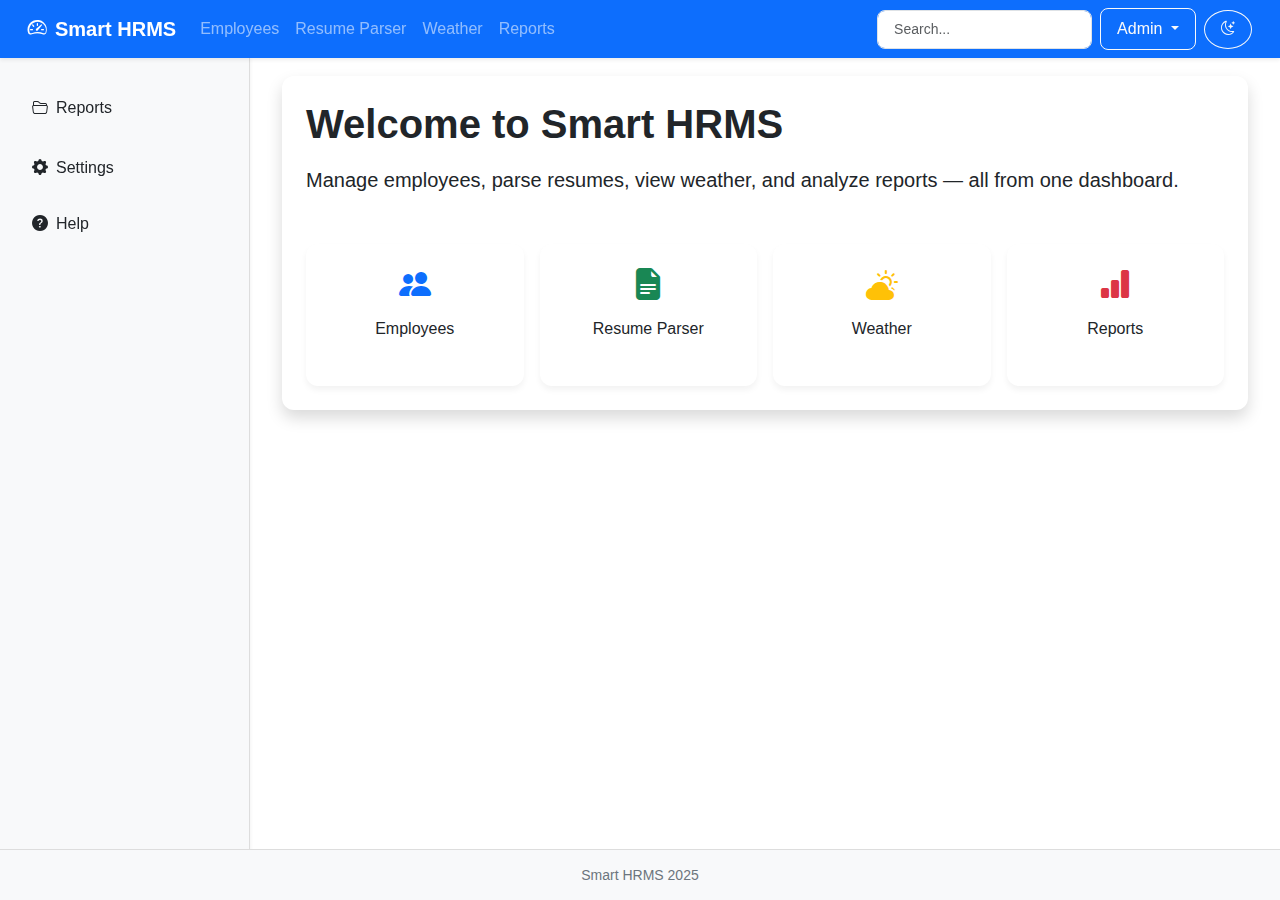
<file: smart_hrms/index.html>
<!DOCTYPE html>
<html lang="en">
<head>
  <meta charset="UTF-8" />
  <meta name="viewport" content="width=device-width, initial-scale=1" />
  <title>Smart HRMS Dashboard</title>
  <link href="https://cdn.jsdelivr.net/npm/bootstrap@5.3.2/dist/css/bootstrap.min.css" rel="stylesheet" />
  <link href="https://cdn.jsdelivr.net/npm/bootstrap-icons@1.11.3/font/bootstrap-icons.css" rel="stylesheet">
  <link href="css/style.css" rel="stylesheet" />
</head>
<body>

<!-- Navbar -->
<nav class="navbar navbar-expand-lg navbar-dark bg-primary shadow-sm fixed-top">
  <div class="container-fluid">
    <!-- Brand -->
    <a class="navbar-brand fw-bold" href="#">
      <i class="bi bi-speedometer2 me-2"></i>Smart HRMS
    </a>

    <!-- Toggle Button -->
    <button class="navbar-toggler" type="button" data-bs-toggle="collapse" 
      data-bs-target="#navbarContent" aria-controls="navbarContent" 
      aria-expanded="false" aria-label="Toggle navigation">
      <span class="navbar-toggler-icon"></span>
    </button>

    <!-- Navbar Content -->
    <div class="collapse navbar-collapse" id="navbarContent">
      <!-- Nav links -->
      <ul class="navbar-nav me-auto mb-2 mb-lg-0">
        <li class="nav-item"><a class="nav-link" href="employees.html">Employees</a></li>
        <li class="nav-item"><a class="nav-link" href="resume.html">Resume Parser</a></li>
        <li class="nav-item"><a class="nav-link" href="weather.html">Weather</a></li>
        <li class="nav-item"><a class="nav-link" href="reports.html">Reports</a></li>
      </ul>

      <!-- Tablet & Large screens: everything in one row -->
      <div class="d-none d-md-flex align-items-center justify-content-between">
        <!-- Search bar -->
        <form class="d-flex me-2">
          <input class="form-control form-control-sm" type="search" placeholder="Search..." aria-label="Search">
        </form>

        <!-- Role dropdown -->
        <div class="dropdown">
          <button class="btn btn-outline-light dropdown-toggle" type="button" id="roleDropdown" data-bs-toggle="dropdown">
            <span id="currentRole">Loading...</span>
          </button>
          <ul class="dropdown-menu dropdown-menu-end">
            <li><a class="dropdown-item role-select" data-role="Admin">Admin</a></li>
            <li><a class="dropdown-item role-select" data-role="HR">HR</a></li>
            <li><a class="dropdown-item role-select" data-role="Employee">Employee</a></li>
          </ul>
        </div>

        <!-- Theme toggle -->
        <button class="btn btn-outline-light btn-sm rounded-circle ms-2" id="themeToggle" title="Toggle Theme">
          <i class="bi bi-moon-stars"></i>
        </button>
      </div>

      <!-- Small screens: search bar separate, then dropdown + toggle -->
      <div class="d-md-none w-100 mt-2">
        <!-- Search -->
        <form class="d-flex mb-2">
          <input class="form-control form-control-sm" type="search" placeholder="Search..." aria-label="Search">
        </form>

      
        <div class="d-flex align-items-center gap-5">
          <div class="dropdown">
            <button class="btn btn-outline-light dropdown-toggle" type="button" id="roleDropdownMobile" data-bs-toggle="dropdown">
              <span id="currentRoleMobile">Select Role</span>
            </button>
            <ul class="dropdown-menu ms-1">
              <li><a class="dropdown-item role-select" data-role="Admin">Admin</a></li>
              <li><a class="dropdown-item role-select" data-role="HR">HR</a></li>
              <li><a class="dropdown-item role-select" data-role="Employee">Employee</a></li>
            </ul>
          </div>

          <button class="btn btn-outline-light btn-sm rounded-circle" id="themeToggleMobile" title="Toggle Theme">
            <i class="bi bi-moon-stars"></i>
          </button>
        </div>
      </div>
    </div>
  </div>
</nav>



<div class="app-container">

  <!-- Sidebar -->
  <aside class="app-sidebar shadow-sm" id="sidebarMenu">
    <div class="p-3">
     <div class="mt-3">
  <button class="btn btn-sidebar w-100 " data-bs-toggle="collapse" data-bs-target="#reportsMenu">
    <i class="bi bi-folder2-open me-2"></i>Reports
  </button>
  <div class="collapse" id="reportsMenu">
    <a href="#" id="btnMonthly" class="btn btn-sm btn-light w-100 mt-1">Monthly</a>
    <a href="#" id="btnYearly" class="btn btn-sm btn-light w-100 mt-1">Yearly</a>
  </div>
</div>
 <div class="mt-3">
      <button class="btn btn-sidebar w-100 mb-2" data-bs-toggle="collapse" data-bs-target="#settingsMenu">
        <i class="bi bi-gear-fill me-2"></i>Settings
      </button>
      <div class="collapse" id="settingsMenu">
        <a href="#" class="btn btn-sidebar w-100 ps-4">Profile</a>
        <a href="#" class="btn btn-sidebar w-100 ps-4">Preferences</a>
      </div>
</div>
<div class="mt-2">
      <button class="btn btn-sidebar w-100 mb-2" data-bs-toggle="collapse" data-bs-target="#helpMenu">
        <i class="bi bi-question-circle-fill me-2"></i>Help
      </button>
      <div class="collapse" id="helpMenu">
        <a href="#" class="btn btn-sidebar w-100 ps-4">FAQ</a>
        <a href="#" class="btn btn-sidebar w-100 ps-4">Contact</a>
      </div>
  </div>
    </div>
  </aside>

  <!-- main content -->
  <main class="app-main">
    <div class="container">
      <div class="card shadow border-0 p-4">
        <h1 class="fw-bold mb-3">Welcome to Smart HRMS</h1>
        <p class="lead">Manage employees, parse resumes, view weather, and analyze reports — all from one dashboard.</p>
        
        <div class="row g-3 mt-3">
          <div class="col-md-3 col-sm-6">
            <a href="employees.html" class="card quick-card text-decoration-none text-dark">
              <div class="card-body text-center">
                <i class="bi bi-people-fill fs-2 text-primary"></i>
                <h6 class="mt-2">Employees</h6>
              </div>
            </a>
          </div>
          <div class="col-md-3 col-sm-6">
            <a href="resume.html" class="card quick-card text-decoration-none text-dark">
              <div class="card-body text-center">
                <i class="bi bi-file-earmark-text-fill fs-2 text-success"></i>
                <h6 class="mt-2">Resume Parser</h6>
              </div>
            </a>
          </div>
          <div class="col-md-3 col-sm-6">
            <a href="weather.html" class="card quick-card text-decoration-none text-dark">
              <div class="card-body text-center">
                <i class="bi bi-cloud-sun-fill fs-2 text-warning"></i>
                <h6 class="mt-2">Weather</h6>
              </div>
            </a>
          </div>
          <div class="col-md-3 col-sm-6">
            <a href="reports.html" class="card quick-card text-decoration-none text-dark">
              <div class="card-body text-center">
                <i class="bi bi-bar-chart-fill fs-2 text-danger"></i>
                <h6 class="mt-2">Reports</h6>
              </div>
            </a>
          </div>
        </div>
      </div>
    </div>
  </main>
</div>

<footer class="footer">
  <small>Smart HRMS 2025</small>
</footer>

<script src="https://cdn.jsdelivr.net/npm/bootstrap@5.3.2/dist/js/bootstrap.bundle.min.js"></script>
<script src="js/main.js"></script>
</body>
</html>
</file>
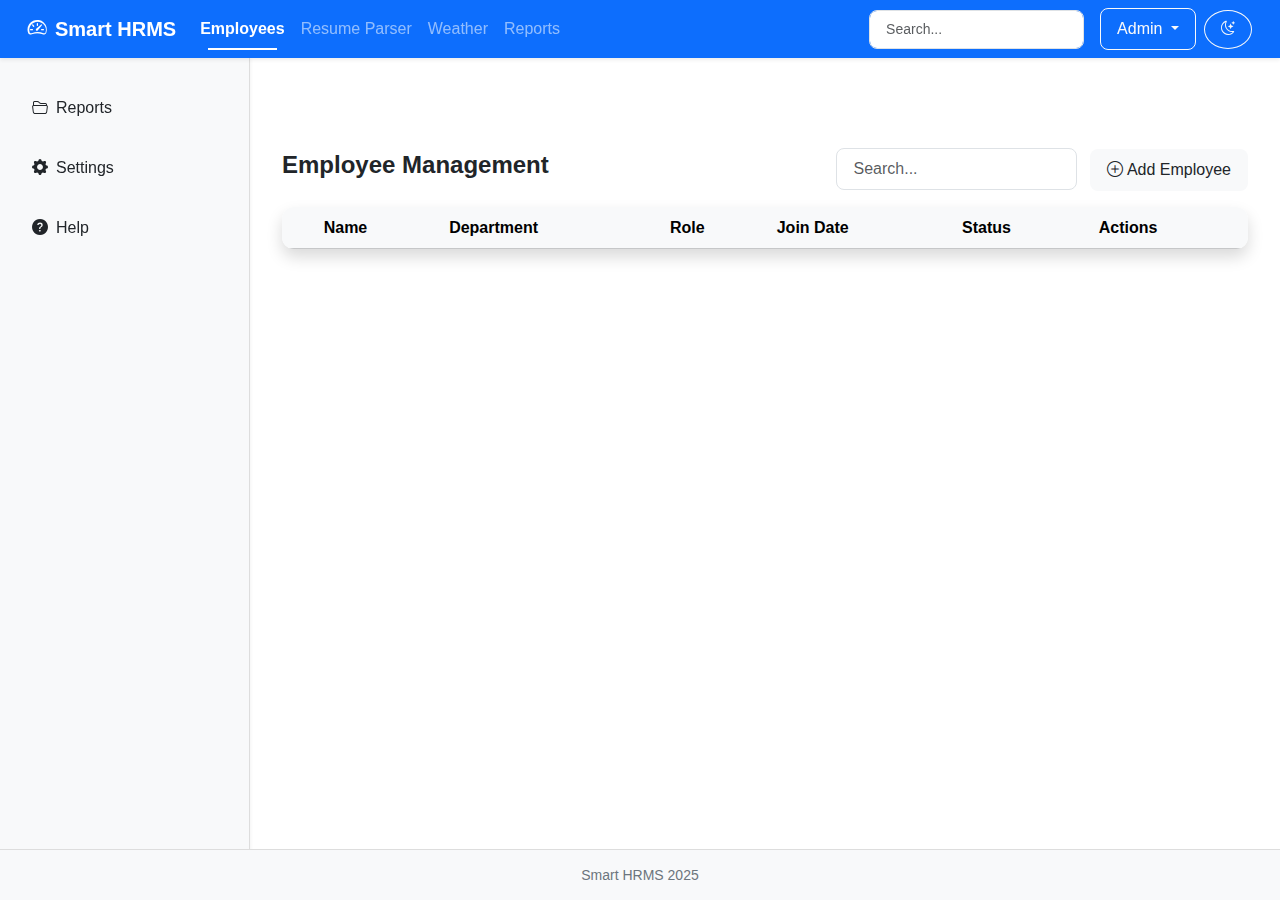
<file: smart_hrms/employees.html>
<!DOCTYPE html>
<html lang="en">
<head>
  <meta charset="UTF-8" />
  <meta name="viewport" content="width=device-width, initial-scale=1" />
  <title>Employees - Smart HRMS</title>
  <link href="https://cdn.jsdelivr.net/npm/bootstrap@5.3.2/dist/css/bootstrap.min.css" rel="stylesheet" />
  <link href="https://cdn.jsdelivr.net/npm/bootstrap-icons@1.11.3/font/bootstrap-icons.css" rel="stylesheet" />
  <link href="css/style.css" rel="stylesheet" />
  <script defer src="https://cdn.jsdelivr.net/npm/bootstrap@5.3.2/dist/js/bootstrap.bundle.min.js"></script>
  <script defer src="js/main.js"></script>
  <script defer src="js/employees.js"></script>
</head>
<body>

<!-- Navbar -->
<nav class="navbar navbar-expand-lg navbar-dark bg-primary shadow-sm fixed-top">
  <div class="container-fluid">
    <button class="btn btn-outline-light me-2 d-lg-none" id="sidebarToggle"><i class="bi bi-list"></i></button>
    <a class="navbar-brand fw-bold" href="index.html"><i class="bi bi-speedometer2 me-2"></i>Smart HRMS</a>

    <!-- Navigation Tabs -->
    <div class="collapse navbar-collapse">
      <ul class="navbar-nav me-auto">
        <li class="nav-item"><a class="nav-link active" href="employees.html">Employees</a></li>
        <li class="nav-item"><a class="nav-link" href="resume.html">Resume Parser</a></li>
        <li class="nav-item"><a class="nav-link" href="weather.html">Weather</a></li>
        <li class="nav-item"><a class="nav-link" href="reports.html">Reports</a></li>
      </ul>

      <!-- Global Search -->
      <form class="d-flex me-3">
        <input class="form-control form-control-sm" type="search" placeholder="Search..." aria-label="Search">
      </form>

      <!-- Role Switcher -->
      <div class="dropdown me-2">
        <button class="btn btn-outline-light dropdown-toggle" type="button" id="roleDropdown" data-bs-toggle="dropdown">
          <span id="currentRole">Loading...</span>
        </button>
        <ul class="dropdown-menu dropdown-menu-end">
          <li><a class="dropdown-item role-select" data-role="Admin">Admin</a></li>
          <li><a class="dropdown-item role-select" data-role="HR">HR</a></li>
          <li><a class="dropdown-item role-select" data-role="Employee">Employee</a></li>
        </ul>
      </div>

      <!-- Light/dark mode Toggle -->
      <button class="btn btn-outline-light btn-sm rounded-circle" id="themeToggle" title="Toggle Theme">
        <i class="bi bi-moon-stars"></i>
      </button>
    </div>
  </div>
</nav>


<div class="app-container">
  <!-- Sidebar -->
  <aside class="app-sidebar shadow-sm" id="sidebarMenu">
    <div class="p-3">
      <!-- Collapsible Sections -->
     <div class="mt-3">
  <button class="btn btn-sidebar w-100 text-start" data-bs-toggle="collapse" data-bs-target="#reportsMenu">
    <i class="bi bi-folder2-open me-2"></i>Reports
  </button>
  <div class="collapse" id="reportsMenu">
    <a href="#" id="btnMonthly" class="btn btn-sm btn-light w-100 mt-1">Monthly</a>
    <a href="#" id="btnYearly" class="btn btn-sm btn-light w-100 mt-1">Yearly</a>
  </div>
</div>

      <div class="mt-3">
        <button class="btn btn-sidebar w-100 text-start" data-bs-toggle="collapse" data-bs-target="#settingsMenu">
          <i class="bi bi-gear-fill me-2"></i>Settings
        </button>
        <div class="collapse" id="settingsMenu">
          <a href="#" class="btn btn-sm btn-light w-100 mt-1">Profile</a>
          <a href="#" class="btn btn-sm btn-light w-100 mt-1">Preferences</a>
        </div>
      </div>

      <div class="mt-3">
        <button class="btn btn-sidebar w-100 text-start" data-bs-toggle="collapse" data-bs-target="#helpMenu">
          <i class="bi bi-question-circle-fill me-2"></i>Help
        </button>
        <div class="collapse" id="helpMenu">
          <a href="#" class="btn btn-sm btn-light w-100 mt-1">Documentation</a>
          <a href="#" class="btn btn-sm btn-light w-100 mt-1">Support</a>
        </div>
      </div>
    </div>
  </aside>

  <!-- Main -->
  <main class="app-main">
    <div class="container mt-5 pt-4">
      <div class="d-flex justify-content-between align-items-center mb-3">
        <h1 class="h4 fw-bold">Employee Management</h1>
        <div>
          <input id="empSearch" class="form-control d-inline-block w-auto me-2" placeholder="Search..." oninput="Employees.search(this.value)" />
          <button class="btn text-dark bg-light btn-add" onclick="Employees.openAddModal()"><i class="bi bi-plus-circle me-1"></i>Add Employee</button>
        </div>
      </div>

      <div class="card shadow border-0">
        <div class="table-responsive">
          <table class="table table-hover align-middle mb-0" id="empTable">
            <thead class="table-light">
              <tr>
                <th></th>
                <th>Name</th>
                <th>Department</th>
                <th>Role</th>
                <th>Join Date</th>
                <th>Status</th>
                <th>Actions</th>
              </tr>
            </thead>
            <tbody id="empTbody">
              <!-- Rows injected by JS -->
            </tbody>
          </table>
        </div>
      </div>
    </div>
  </main>
</div>

<!-- Add/Edit Modal -->
<div class="modal fade" id="empModal" tabindex="-1">
  <div class="modal-dialog">
    <div class="modal-content">
      <form onsubmit="Employees.save(event)">
        <div class="modal-header">
          <h5 class="modal-title fw-bold text-dark" id="empModalTitle">Add Employee</h5>
          <button type="button" class="btn-close" data-bs-dismiss="modal"></button>
        </div>
        <div class="modal-body">
          <input type="hidden" id="empId">
          <div class="mb-3">
            <label class="form-label text-dark">Name</label>
            <input class="form-control" id="empName" required>
          </div>
          <div class="mb-3">
            <label class="form-label text-dark">Department</label>
            <input class="form-control" id="empDept" required>
          </div>
          <div class="mb-3">
            <label class="form-label text-dark">Role</label>
            <input class="form-control" id="empRole" required>
          </div>
          <div class="mb-3">
            <label class="form-label text-dark">Join Date</label>
            <input type="date" class="form-control text-muted" id="empJoin" required>
          </div>
          <div class="mb-3">
            <label class="form-label text-dark">Status</label>
            <select class="form-select" id="empStatus">
              <option>Active</option>
              <option>Inactive</option>
              <option>On Leave</option>
            </select>
          </div>
        </div>
        <div class="modal-footer">
          <button type="button" class="btn btn-secondary" data-bs-dismiss="modal">Cancel</button>
          <button type="submit" class="btn btn-primary">Save</button>
        </div>
      </form>
    </div>
  </div>
</div>

<footer class="footer bg-light text-center">
  <small>Smart HRMS 2025</small>
</footer>

</body>
</html>
</file>
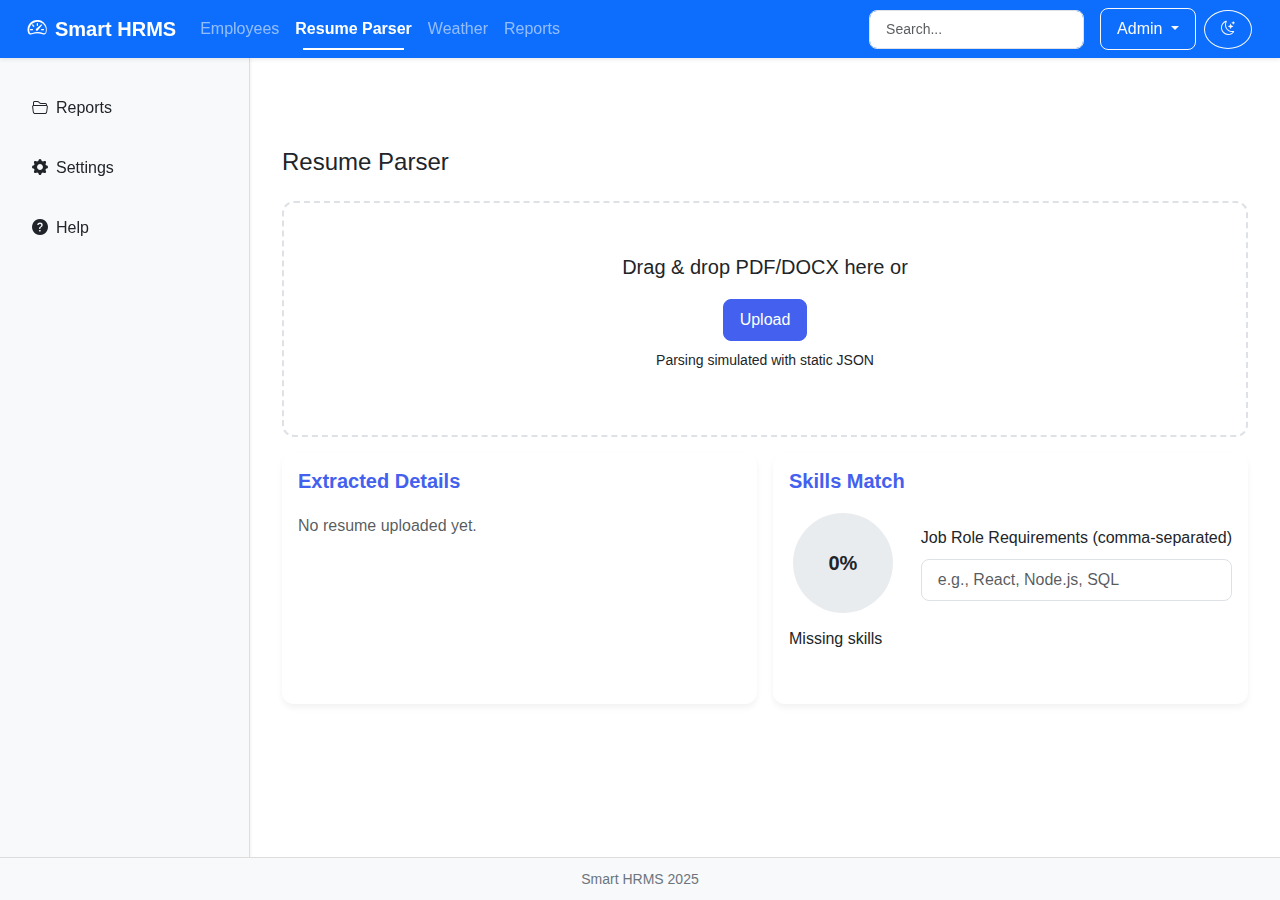
<file: smart_hrms/resume.html>
<!DOCTYPE html>
<html lang="en">
<head>
  <meta charset="UTF-8" />
  <meta name="viewport" content="width=device-width, initial-scale=1" />
  <title>Resume Parser - Smart HRMS</title>
  <link href="https://cdn.jsdelivr.net/npm/bootstrap@5.3.2/dist/css/bootstrap.min.css" rel="stylesheet" />
    <link href="https://cdn.jsdelivr.net/npm/bootstrap-icons@1.11.3/font/bootstrap-icons.css" rel="stylesheet" />
  <link href="css/style.css" rel="stylesheet" />
  <script defer src="https://cdn.jsdelivr.net/npm/bootstrap@5.3.2/dist/js/bootstrap.bundle.min.js"></script>
  <script defer src="js/main.js"></script>
  <script defer src="js/resume.js"></script>
</head>
<body>

<!-- Navbar -->
<nav class="navbar navbar-expand-lg navbar-dark bg-primary shadow-sm fixed-top">
  <div class="container-fluid">
    <button class="btn btn-outline-light me-2 d-lg-none" id="sidebarToggle"><i class="bi bi-list"></i></button>
    <a class="navbar-brand fw-bold" href="index.html"><i class="bi bi-speedometer2 me-2"></i>Smart HRMS</a>

    <!-- Navigation Tabs -->
    <div class="collapse navbar-collapse">
      <ul class="navbar-nav me-auto">
        <li class="nav-item"><a class="nav-link" href="employees.html">Employees</a></li>
        <li class="nav-item"><a class="nav-link active" href="resume.html">Resume Parser</a></li>
        <li class="nav-item"><a class="nav-link" href="weather.html">Weather</a></li>
        <li class="nav-item"><a class="nav-link " href="reports.html">Reports</a></li>
      </ul>

      <!-- Global Search -->
      <form class="d-flex me-3">
        <input class="form-control form-control-sm" type="search" placeholder="Search..." aria-label="Search">
      </form>

      <!-- Role Switcher -->
      <div class="dropdown me-2">
        <button class="btn btn-outline-light dropdown-toggle" type="button" id="roleDropdown" data-bs-toggle="dropdown">
          <span id="currentRole">Loading...</span>
        </button>
        <ul class="dropdown-menu dropdown-menu-end">
          <li><a class="dropdown-item role-select" data-role="Admin">Admin</a></li>
          <li><a class="dropdown-item role-select" data-role="HR">HR</a></li>
          <li><a class="dropdown-item role-select" data-role="Employee">Employee</a></li>
        </ul>
      </div>

      <!-- Dark/light mode Toggle -->
      <button class="btn btn-outline-light btn-sm rounded-circle" id="themeToggle" title="Toggle Theme">
        <i class="bi bi-moon-stars"></i>
      </button>
    </div>
  </div>
</nav>


<div class="app-container container-fluid">
  <!-- Sidebar -->
 <aside class="app-sidebar shadow-sm" id="sidebarMenu">
    <div class="p-3">
      <!-- Collapsible Sections -->
     <div class="mt-3">
  <button class="btn btn-sidebar w-100 text-start" data-bs-toggle="collapse" data-bs-target="#reportsMenu">
    <i class="bi bi-folder2-open me-2"></i>Reports
  </button>
  <div class="collapse" id="reportsMenu">
    <a href="#" id="btnMonthly" class="btn btn-sm btn-light w-100 mt-1">Monthly</a>
    <a href="#" id="btnYearly" class="btn btn-sm btn-light w-100 mt-1">Yearly</a>
  </div>
</div>

      <div class="mt-3">
        <button class="btn btn-sidebar w-100 text-start" data-bs-toggle="collapse" data-bs-target="#settingsMenu">
          <i class="bi bi-gear-fill me-2"></i>Settings
        </button>
        <div class="collapse" id="settingsMenu">
          <a href="#" class="btn btn-sm btn-light w-100 mt-1">Profile</a>
          <a href="#" class="btn btn-sm btn-light w-100 mt-1">Preferences</a>
        </div>
      </div>

      <div class="mt-3">
        <button class="btn btn-sidebar w-100 text-start" data-bs-toggle="collapse" data-bs-target="#helpMenu">
          <i class="bi bi-question-circle-fill me-2"></i>Help
        </button>
        <div class="collapse" id="helpMenu">
          <a href="#" class="btn btn-sm btn-light w-100 mt-1">Documentation</a>
          <a href="#" class="btn btn-sm btn-light w-100 mt-1">Support</a>
        </div>
      </div>
    </div>
  </aside>

  <!-- Main -->
  <main class="app-main">
    <div class="pt-4 mt-5">
      <h1 class="h4 mb-4">Resume Parser</h1>

      <!-- Drag & Drop Zone -->
      <div id="dropZone" class="drop-zone text-center p-5 mb-3">
        <p class="lead">Drag & drop PDF/DOCX here or</p>
        <label class="btn btn-primary">
          Upload <input type="file" hidden accept=".pdf,.doc,.docx,.json" onchange="Resume.handleUpload(event)" />
        </label>
        <p class="small mt-2">Parsing simulated with static JSON</p>
      </div>

      <div class="row g-3">
        <!-- Extracted Details -->
        <div class="col-lg-6">
          <div class="card h-100">
            <div class="card-body">
              <h5 class="card-title">Extracted Details</h5>
              <div id="parsedDetails">
                <p class="text-muted">No resume uploaded yet.</p>
              </div>
            </div>
          </div>
        </div>

        <!-- Skills Match -->
        <div class="col-lg-6">
          <div class="card h-100">
            <div class="card-body">
              <h5 class="card-title">Skills Match</h5>
              <div class="d-flex align-items-center gap-4">
                <div class="progress-circle" id="matchCircle" data-progress="0">
                  <span id="matchLabel text-dark">0%</span>
                </div>
                <div>
                  <label class="form-label">Job Role Requirements (comma-separated)</label>
                  <input class="form-control" id="jobReq" placeholder="e.g., React, Node.js, SQL" oninput="Resume.updateMatch()" />
                </div>
              </div>
              <div class="mt-3">
                <h6>Missing skills</h6>
                <ul id="missingSkills" class="small"></ul>
              </div>
            </div>
          </div>
        </div>
      </div>

    </div>
  </main>
</div>

<footer class="footer bg-light text-center py-2 sticky-footer">
  <small>Smart HRMS 2025</small>
</footer>

</body>
</html>
</file>
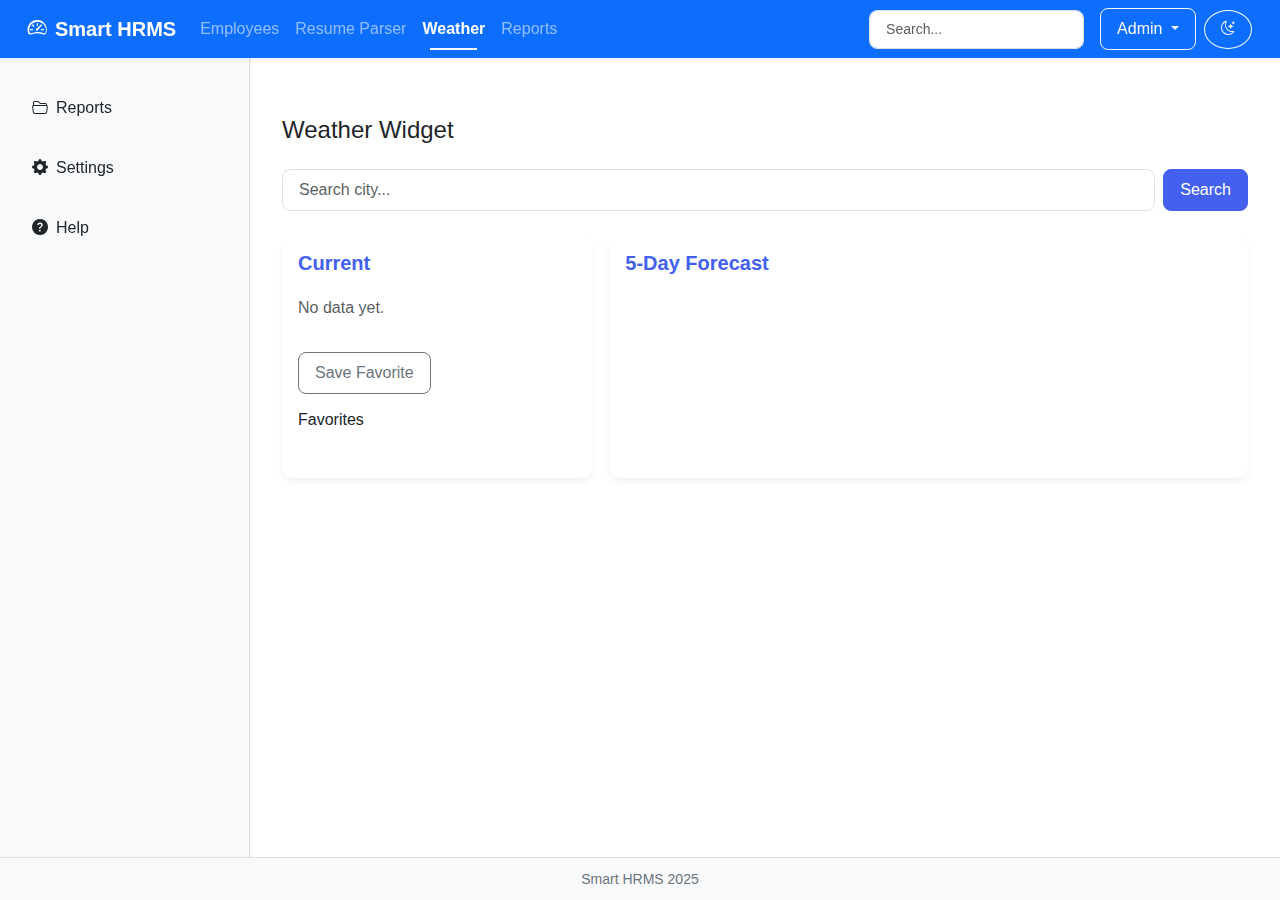
<file: smart_hrms/weather.html>
<!DOCTYPE html>
<html lang="en">
<head>
  <meta charset="UTF-8" />
  <meta name="viewport" content="width=device-width, initial-scale=1" />
  <title>Weather - Smart HRMS</title>
  <link href="https://cdn.jsdelivr.net/npm/bootstrap@5.3.2/dist/css/bootstrap.min.css" rel="stylesheet" />
  <link href="https://cdn.jsdelivr.net/npm/bootstrap-icons@1.11.3/font/bootstrap-icons.css" rel="stylesheet">
  <link href="css/style.css" rel="stylesheet" />
  <script defer src="https://cdn.jsdelivr.net/npm/bootstrap@5.3.2/dist/js/bootstrap.bundle.min.js"></script>
  <script defer src="js/main.js"></script>
  <script defer src="js/weather.js"></script>
</head>
<body>

<!-- Navbar -->
<nav class="navbar navbar-expand-lg navbar-dark bg-primary shadow-sm fixed-top">
  <div class="container-fluid">
    <button class="btn btn-outline-light me-2 d-lg-none" id="sidebarToggle"><i class="bi bi-list"></i></button>
    <a class="navbar-brand fw-bold" href="index.html"><i class="bi bi-speedometer2 me-2"></i>Smart HRMS</a>

    <!-- Navigation Tabs -->
    <div class="collapse navbar-collapse">
      <ul class="navbar-nav me-auto">
        <li class="nav-item"><a class="nav-link" href="employees.html">Employees</a></li>
        <li class="nav-item"><a class="nav-link" href="resume.html">Resume Parser</a></li>
        <li class="nav-item"><a class="nav-link active" href="weather.html">Weather</a></li>
        <li class="nav-item"><a class="nav-link" href="reports.html">Reports</a></li>
      </ul>

      <!-- Global Search -->
      <form class="d-flex me-3">
        <input class="form-control form-control-sm" type="search" placeholder="Search..." aria-label="Search">
      </form>

      <!-- Role Switcher -->
      <div class="dropdown me-2">
        <button class="btn btn-outline-light dropdown-toggle" type="button" id="roleDropdown" data-bs-toggle="dropdown">
          <span id="currentRole">Loading...</span>
        </button>
        <ul class="dropdown-menu dropdown-menu-end">
          <li><a class="dropdown-item role-select" data-role="Admin">Admin</a></li>
          <li><a class="dropdown-item role-select" data-role="HR">HR</a></li>
          <li><a class="dropdown-item role-select" data-role="Employee">Employee</a></li>
        </ul>
      </div>

      <!-- Light/dark mode Toggle -->
      <button class="btn btn-outline-light btn-sm rounded-circle" id="themeToggle" title="Toggle Theme">
        <i class="bi bi-moon-stars"></i>
      </button>
    </div>
  </div>
</nav>

<div class="app-container">
  <!-- Sidebar -->
  <aside class="app-sidebar shadow-sm" id="sidebarMenu">
    <div class="p-3">
      <!-- Collapsible Sections -->
     <div class="mt-3">
  <button class="btn btn-sidebar w-100 text-start" data-bs-toggle="collapse" data-bs-target="#reportsMenu">
    <i class="bi bi-folder2-open me-2"></i>Reports
  </button>
  <div class="collapse" id="reportsMenu">
    <a href="#" id="btnMonthly" class="btn btn-sm btn-light w-100 mt-1">Monthly</a>
    <a href="#" id="btnYearly" class="btn btn-sm btn-light w-100 mt-1">Yearly</a>
  </div>
</div>

      <div class="mt-3">
        <button class="btn btn-sidebar w-100 text-start" data-bs-toggle="collapse" data-bs-target="#settingsMenu">
          <i class="bi bi-gear-fill me-2"></i>Settings
        </button>
        <div class="collapse" id="settingsMenu">
          <a href="#" class="btn btn-sm btn-light w-100 mt-1">Profile</a>
          <a href="#" class="btn btn-sm btn-light w-100 mt-1">Preferences</a>
        </div>
      </div>

      <div class="mt-3">
        <button class="btn btn-sidebar w-100 text-start" data-bs-toggle="collapse" data-bs-target="#helpMenu">
          <i class="bi bi-question-circle-fill me-2"></i>Help
        </button>
        <div class="collapse" id="helpMenu">
          <a href="#" class="btn btn-sm btn-light w-100 mt-1">Documentation</a>
          <a href="#" class="btn btn-sm btn-light w-100 mt-1">Support</a>
        </div>
      </div>
    </div>
  </aside>
  <!-- Main Content -->
  <main class="app-main">
    <div class="container mt-3 pt-4">
      <h1 class="h4 mb-4">Weather Widget</h1>

      <div class="d-flex gap-2 mb-4">
        <input id="weatherSearch" class="form-control" placeholder="Search city..." />
        <button class="btn btn-primary" onclick="Weather.search()">Search</button>
      </div>

      <div class="row g-3">
        <!-- Current Weather -->
        <div class="col-lg-4">
          <div class="card h-100">
            <div class="card-body">
              <h5 class="card-title">Current</h5>
              <div id="weatherCurrent">
                <p class="text-muted">No data yet.</p>
              </div>
              <button class="btn btn-outline-secondary mt-3" onclick="Weather.saveFavorite()">Save Favorite</button>
              <div class="mt-3">
                <h6>Favorites</h6>
                <ul id="favoriteList" class="list-group small"></ul>
              </div>
            </div>
          </div>
        </div>

        <!-- Forecast -->
        <div class="col-lg-8">
          <div class="card h-100">
            <div class="card-body">
              <h5 class="card-title">5-Day Forecast</h5>
              <div id="forecast" class="d-flex gap-2 flex-wrap">
              </div>
            </div>
          </div>
        </div>
      </div>

    </div>
  </main>
</div>

<footer class="footer bg-light text-center py-2 sticky-footer">
  <small>Smart HRMS 2025</small>
</footer>

</body>
</html>
</file>
<file: smart_hrms/css/style.css>
:root {
  --sidebar-width: 250px;
  --transition-speed: 0.3s;
  --primary-color: #4361ee;
  --secondary-color: #3f37c9;
  --success-color: #4cc9f0;
  --warning-color: #f8961e;
  --danger-color: #f72585;
  --light-color: #f8f9fa;
  --dark-color: #212529;
}

/* Base Styles */
body {
  font-family: 'Segoe UI', Tahoma, Geneva, Verdana, sans-serif;
  line-height: 1.6;
  transition: background-color var(--transition-speed);
}

/* Dark Mode */
body.dark {
  background-color: #121212;
  color: #e0e0e0;
}

body.dark .navbar {
  background-color: #1f1f1f !important;
  border-bottom: 1px solid #333;
}

body.dark .navbar .navbar-brand,
body.dark .navbar .nav-link,
body.dark .navbar #currentRole,
body.dark .navbar .btn {
  color: #e0e0e0 !important;
}

/* Layout Structure */
.app-container {
  display: flex;
  min-height: 100vh;
  padding-top: 56px; /* Navbar height */
}

/* Sidebar */
.app-sidebar {
  width: var(--sidebar-width);
  background: #f8f9fa;
  border-right: 1px solid #ddd;
  position: fixed;
  top: 56px;
  left: 0;
  bottom: 0;
  z-index: 1000;
  transition: transform var(--transition-speed);
  overflow-y: auto;
}

body.dark .app-sidebar {
  background: #1c1c1c;
  border-right: 1px solid #333;
}

/* Main Content */
.app-main {
  flex: 1;
  margin-left: var(--sidebar-width);
  padding: 20px;
  transition: margin-left var(--transition-speed);
}

/* Responsive Adjustments */
@media (max-width: 992px) {
  .app-sidebar {
    transform: translateX(-100%);
  }
  
  .app-sidebar.show {
    transform: translateX(0);
  }
  
  .app-main {
    margin-left: 0;
  }
}

/* Navbar */
.navbar {
  box-shadow: 0 2px 10px rgba(0, 0, 0, 0.1);
  padding: 0.5rem 1rem;
}

.navbar-brand {
  font-weight: 600;
  display: flex;
  align-items: center;
}

.navbar-brand i {
  font-size: 1.2rem;
}

.nav-link {
  font-weight: 500;
  padding: 0.5rem 1rem;
  transition: color 0.2s;
}

.nav-link:hover {
  color: rgba(255, 255, 255, 0.8) !important;
}

.nav-link.active {
  font-weight: 600;
  position: relative;
}

.nav-link.active::after {
  content: '';
  position: absolute;
  bottom: 0;
  left: 1rem;
  right: 1rem;
  height: 2px;
  background-color: white;
}

/* Sidebar Buttons */
.btn-sidebar {
  text-align: left;
  padding: 0.75rem 1rem;
  border-radius: 8px;
  margin-bottom: 0.25rem;
  font-weight: 500;
  transition: all var(--transition-speed);
  border: none;
  background: transparent;
  color: var(--dark-color);
  width: 100%;
}

.btn-sidebar:hover {
  background-color: rgba(0, 0, 0, 0.05);
  transform: translateX(5px);
}

body.dark .btn-sidebar {
  color: #e0e0e0;
}

body.dark .btn-sidebar:hover {
  background-color: rgba(255, 255, 255, 0.05);
}

/* Cards */
.card {
  border-radius: 12px;
  border: none;
  box-shadow: 0 4px 6px rgba(0, 0, 0, 0.05);
  transition: transform 0.2s, box-shadow 0.2s;
  margin-bottom: 1.5rem;
}

.card:hover {
  transform: translateY(-5px);
  box-shadow: 0 10px 15px rgba(0, 0, 0, 0.1);
}

.card-title {
  font-weight: 600;
  color: var(--primary-color);
  margin-bottom: 1.25rem;
}

body.dark .card {
  background: #1e1e1e;
  color: #e0e0e0;
  border-color: #333;
}

/* Quick Cards */
.quick-card {
  border-radius: 12px;
  transition: all 0.2s ease;
  border: none;
  box-shadow: 0 4px 6px rgba(0, 0, 0, 0.05);
  height: 100%;
}

.quick-card:hover {
  transform: translateY(-5px);
  box-shadow: 0 8px 16px rgba(0, 0, 0, 0.1);
}

.quick-card i {
  font-size: 2.5rem;
  margin-bottom: 0.5rem;
}

body.dark .quick-card {
  background: #2a2a2a;
  color: #e0e0e0 !important;
}

body.dark .quick-card:hover {
  background: #333;
}

/* Drop Zone */
.drop-zone {
  border: 2px dashed #dee2e6;
  border-radius: 12px;
  padding: 2rem;
  text-align: center;
  cursor: pointer;
  transition: all 0.3s;
  margin-bottom: 1.5rem;
}

.drop-zone:hover {
  border-color: var(--primary-color);
  background-color: rgba(67, 97, 238, 0.05);
}

.drop-zone.active {
  border-color: var(--primary-color);
  background-color: rgba(67, 97, 238, 0.1);
}

/* Progress Circle */
.progress-circle {
  width: 100px;
  height: 100px;
  border-radius: 50%;
  display: flex;
  align-items: center;
  justify-content: center;
  background: conic-gradient(var(--primary-color) 0%, #e9ecef 0%);
  transition: background 0.5s ease;
  margin: 0 auto;
}

.progress-circle span {
  font-weight: 600;
  font-size: 1.25rem;
}

/* Buttons */
.btn {
  border-radius: 8px;
  font-weight: 500;
  padding: 0.5rem 1rem;
  transition: all 0.2s;
}

.btn-primary {
  background-color: var(--primary-color);
  border-color: var(--primary-color);
}

.btn-primary:hover {
  background-color: var(--secondary-color);
  border-color: var(--secondary-color);
}

.btn-outline-light:hover {
  color: var(--dark-color) !important;
}

/* Forms */
.form-control {
  border-radius: 8px;
  padding: 0.5rem 1rem;
  border: 1px solid #dee2e6;
}

.form-control:focus {
  border-color: var(--primary-color);
  box-shadow: 0 0 0 0.25rem rgba(67, 97, 238, 0.25);
}

/* Tables */
.table {
  border-radius: 12px;
  overflow: hidden;
}

.table th {
  font-weight: 600;
  background-color: #f8f9fa;
}


/* Footer */
.footer {
  background: #f8f9fa;
  color: #6c757d;
  text-align: center;
  padding: 0.75rem 0;
  border-top: 1px solid #ddd;
  position: fixed;
  bottom: 0;
  left: 0;
  right: 0;
  z-index: 1030;
}

body.dark .footer {
  background: #1f1f1f;
  color: #aaa;
  border-top: 1px solid #333;
}

/* Ensure content doesn't hide behind footer */
.app-main {
  padding-bottom: 60px;
}

/* Forecast Cards */
.forecast-card {
  flex: 1;
  min-width: 120px;
  border-radius: 12px;
  padding: 1rem;
  text-align: center;
  background: #f8f9fa;
  transition: all 0.2s;
}

.forecast-card:hover {
  transform: translateY(-3px);
  box-shadow: 0 5px 10px rgba(0, 0, 0, 0.1);
}

body.dark .forecast-card {
  background: #2a2a2a;
}

/* Animations */
@keyframes fadeIn {
  from { opacity: 0; transform: translateY(10px); }
  to { opacity: 1; transform: translateY(0); }
}

.animate-fade {
  animation: fadeIn 0.5s ease forwards;
}

/* Responsive Utilities */
@media (max-width: 768px) {
  .navbar-collapse {
    padding: 1rem 0;
  }
  
  .nav-link {
    padding: 0.5rem 0;
  }
  
  .quick-card {
    margin-bottom: 1rem;
  }
  
  .progress-circle {
    width: 80px;
    height: 80px;
    margin-bottom: 1rem;
  }
  
  .forecast-card {
    min-width: 100%;
    margin-bottom: 1rem;
  }
}

/* Custom Scrollbar */
::-webkit-scrollbar {
  width: 8px;
  height: 8px;
}

::-webkit-scrollbar-track {
  background: #f1f1f1;
  border-radius: 10px;
}

::-webkit-scrollbar-thumb {
  background: #888;
  border-radius: 10px;
}

::-webkit-scrollbar-thumb:hover {
  background: #555;
}

body.dark ::-webkit-scrollbar-track {
  background: #2a2a2a;
}

body.dark ::-webkit-scrollbar-thumb {
  background: #555;
}

body.dark ::-webkit-scrollbar-thumb:hover {
  background: #777;
}
</file>
